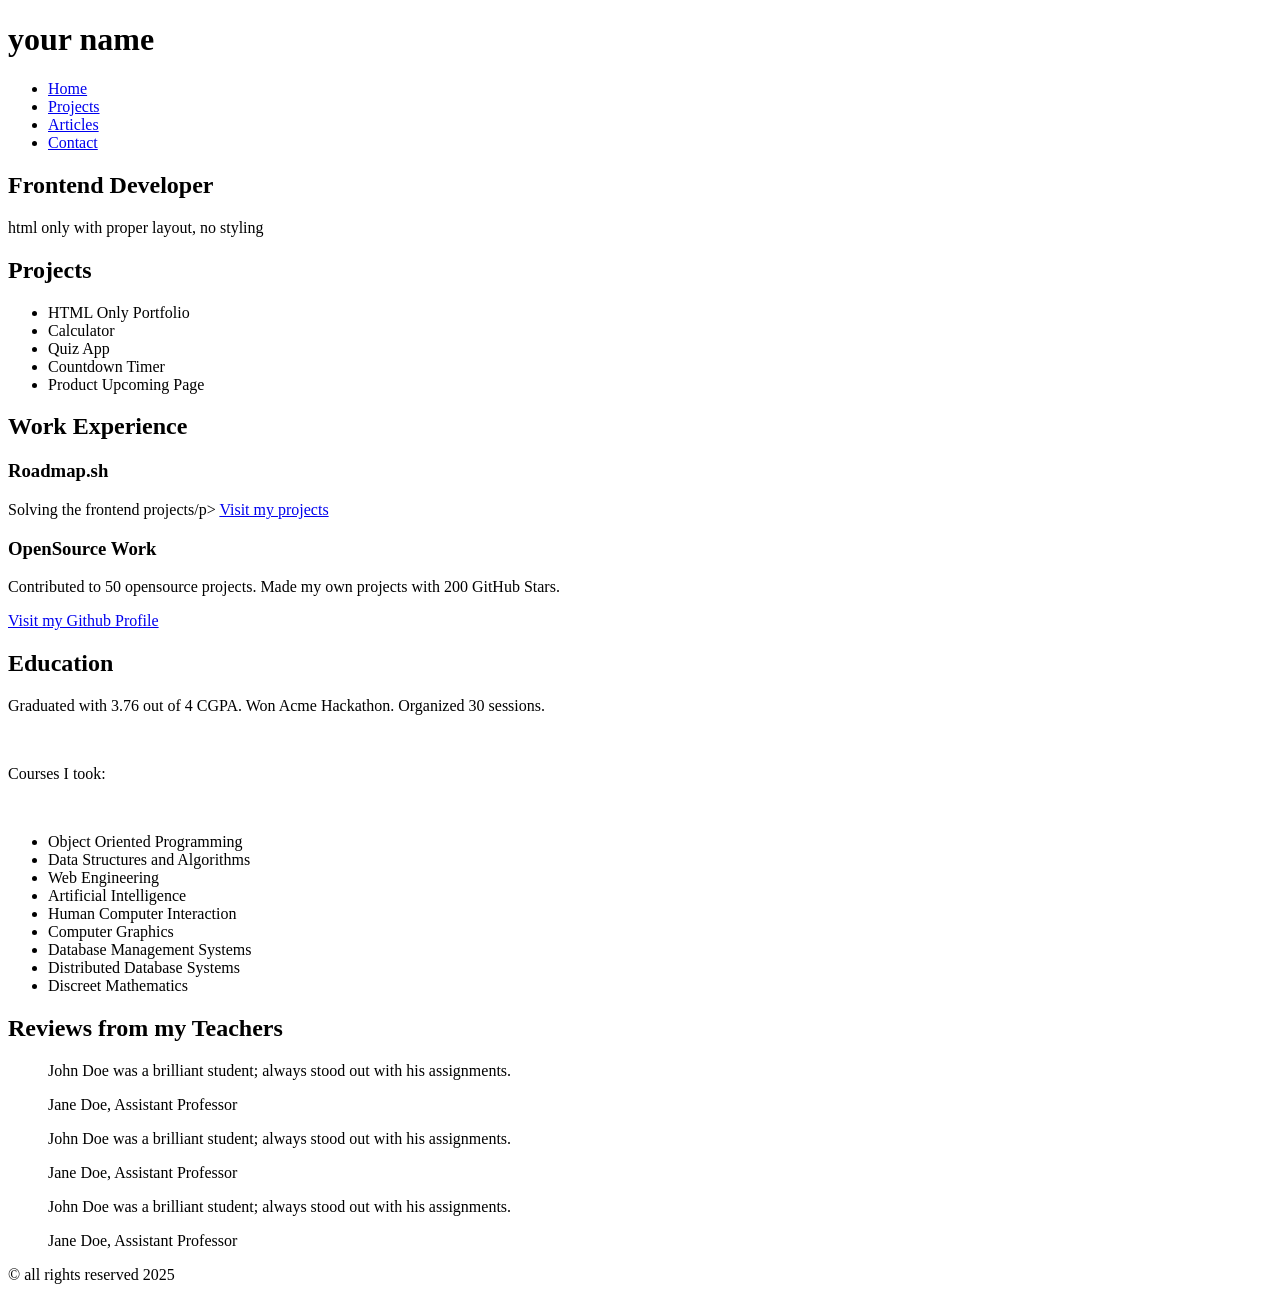
<file: frontend-roadmap/beginner/02-basic-html-website/index.html>
<!doctype html>
<html lang="en">
  <head>
    <meta charset="UTF-8" />
    <meta name="viewport" content="width=device-width, initial-scale=1.0" />
    <title>HomePage | Basic HTML Website</title>
    <meta
      name="description"
      content="homepage basic html website from roadmap.sh frontend projects"
    />
    <meta name="keywords" content="roadmap.sh, homepage, basic html website" />
    <meta name="author" content="Evan Azhar Hartana" />
  </head>
  <body>
    <header>
      <div class="logo">
        <h1>your name</h1>
      </div>

      <nav>
        <ul>
          <li>
            <a href="#">Home</a>
          </li>
          <li>
            <a href="./projects.html">Projects</a>
          </li>
          <li>
            <a href="./articles.html">Articles</a>
          </li>
          <li>
            <a href="./contact.html">Contact</a>
          </li>
        </ul>
      </nav>
    </header>

    <main>
      <section class="Intro">
        <h1>Frontend Developer</h1>
        <p>html only with proper layout, no styling</p>
      </section>

      <section class="projects">
        <h2>Projects</h2>
        <ul>
          <li>HTML Only Portfolio</li>
          <li>Calculator</li>
          <li>Quiz App</li>
          <li>Countdown Timer</li>
          <li>Product Upcoming Page</li>
        </ul>
      </section>

      <section class="work-experience">
        <h2>Work Experience</h2>
        <div>
          <h3>Roadmap.sh</h3>
          <p>
            Solving the frontend projects/p>
            <a href="projects.html">Visit my projects</a>
          </p>
        </div>
        <div>
          <h3>OpenSource Work</h3>
          <p>
            Contributed to 50 opensource projects. Made my own projects with 200
            GitHub Stars.
          </p>
          <a href="projects.html">Visit my Github Profile</a>
        </div>
      </section>
      <section class="education">
        <h2>Education</h2>
        <p>
          Graduated with 3.76 out of 4 CGPA. Won Acme Hackathon. Organized 30
          sessions.
        </p>
        <br />
        <p>Courses I took:</p>
        <br />
        <ul>
          <li>Object Oriented Programming</li>
          <li>Data Structures and Algorithms</li>
          <li>Web Engineering</li>
          <li>Artificial Intelligence</li>
          <li>Human Computer Interaction</li>
          <li>Computer Graphics</li>
          <li>Database Management Systems</li>
          <li>Distributed Database Systems</li>
          <li>Discreet Mathematics</li>
        </ul>
      </section>
      <aside class="reviews">
        <h2>Reviews from my Teachers</h2>
        <blockquote>
          <p>
            John Doe was a brilliant student; always stood out with his
            assignments.
          </p>
          <footer>Jane Doe, Assistant Professor</footer>
        </blockquote>
        <blockquote>
          <p>
            John Doe was a brilliant student; always stood out with his
            assignments.
          </p>
          <footer>Jane Doe, Assistant Professor</footer>
        </blockquote>
        <blockquote>
          <p>
            John Doe was a brilliant student; always stood out with his
            assignments.
          </p>
          <footer>Jane Doe, Assistant Professor</footer>
        </blockquote>
      </aside>
    </main>

    <footer>
      <p>&copy; all rights reserved 2025</p>
    </footer>
  </body>
</html>
</file>
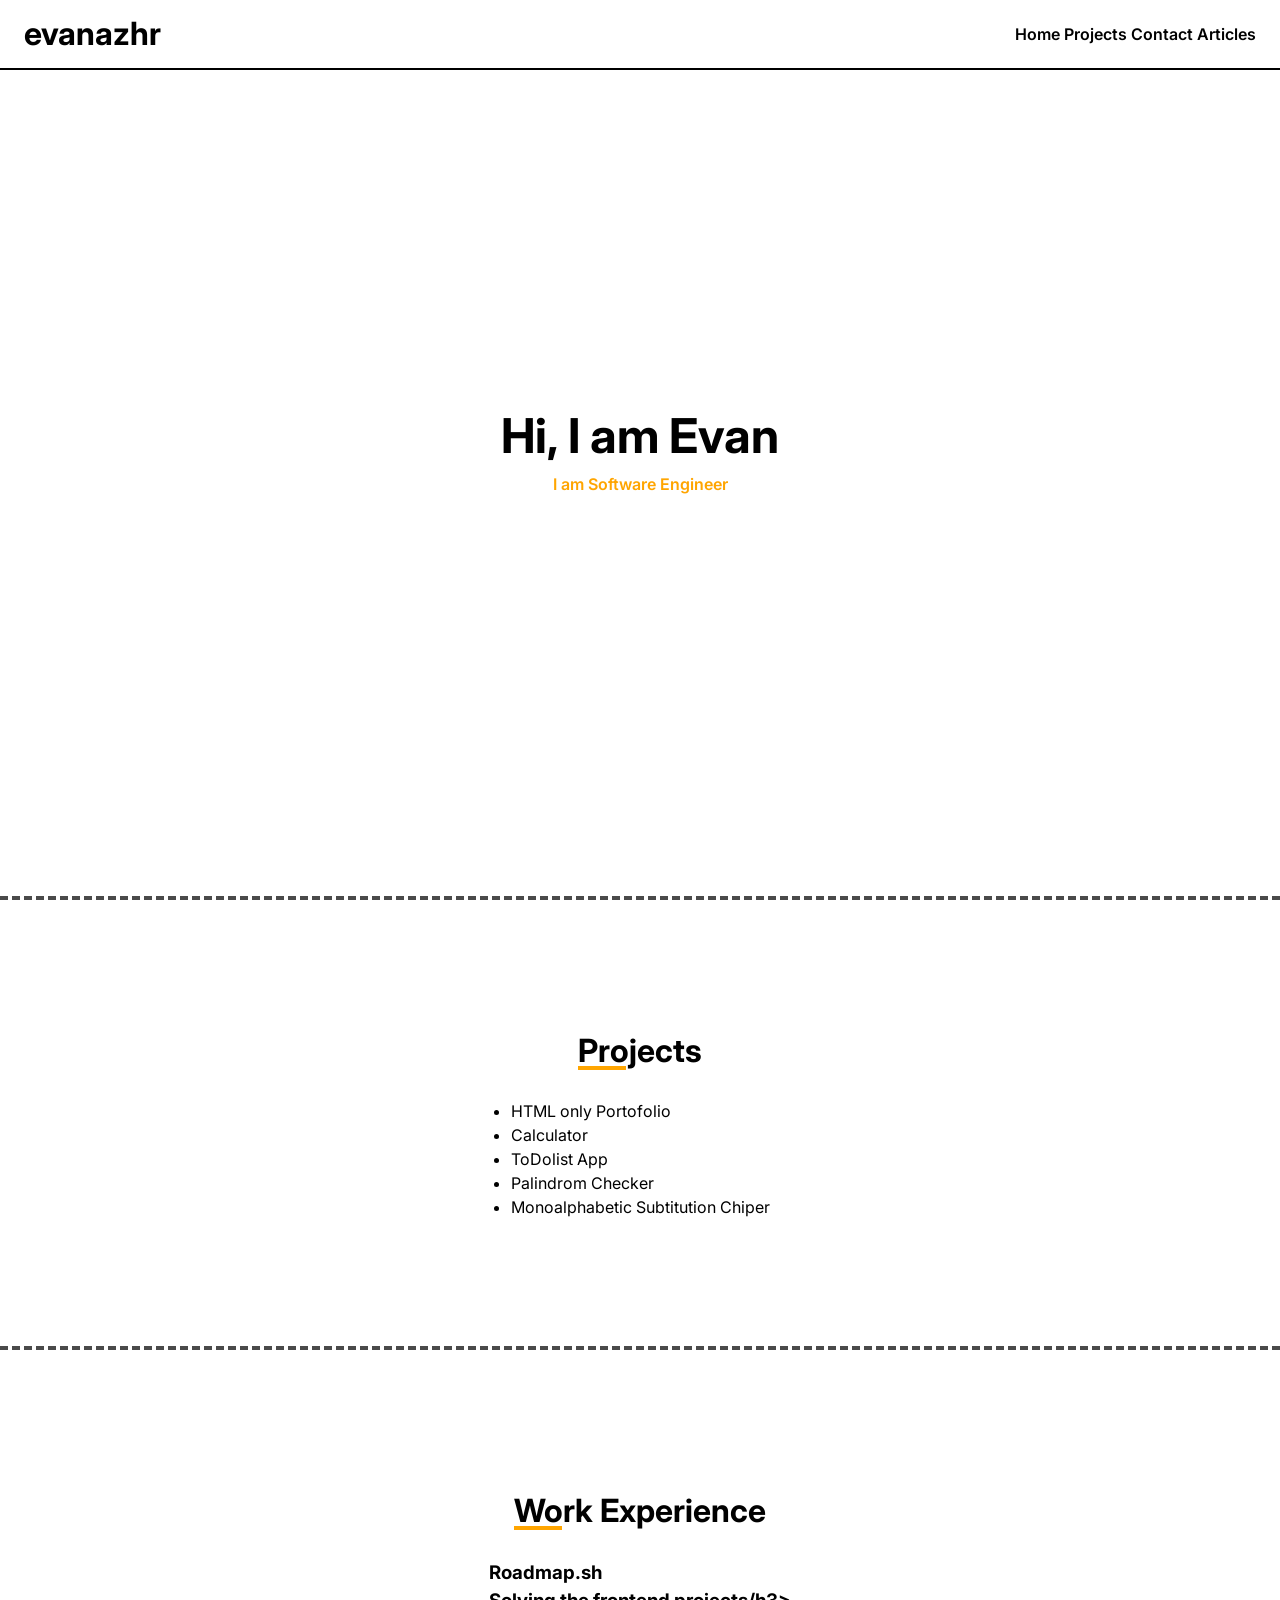
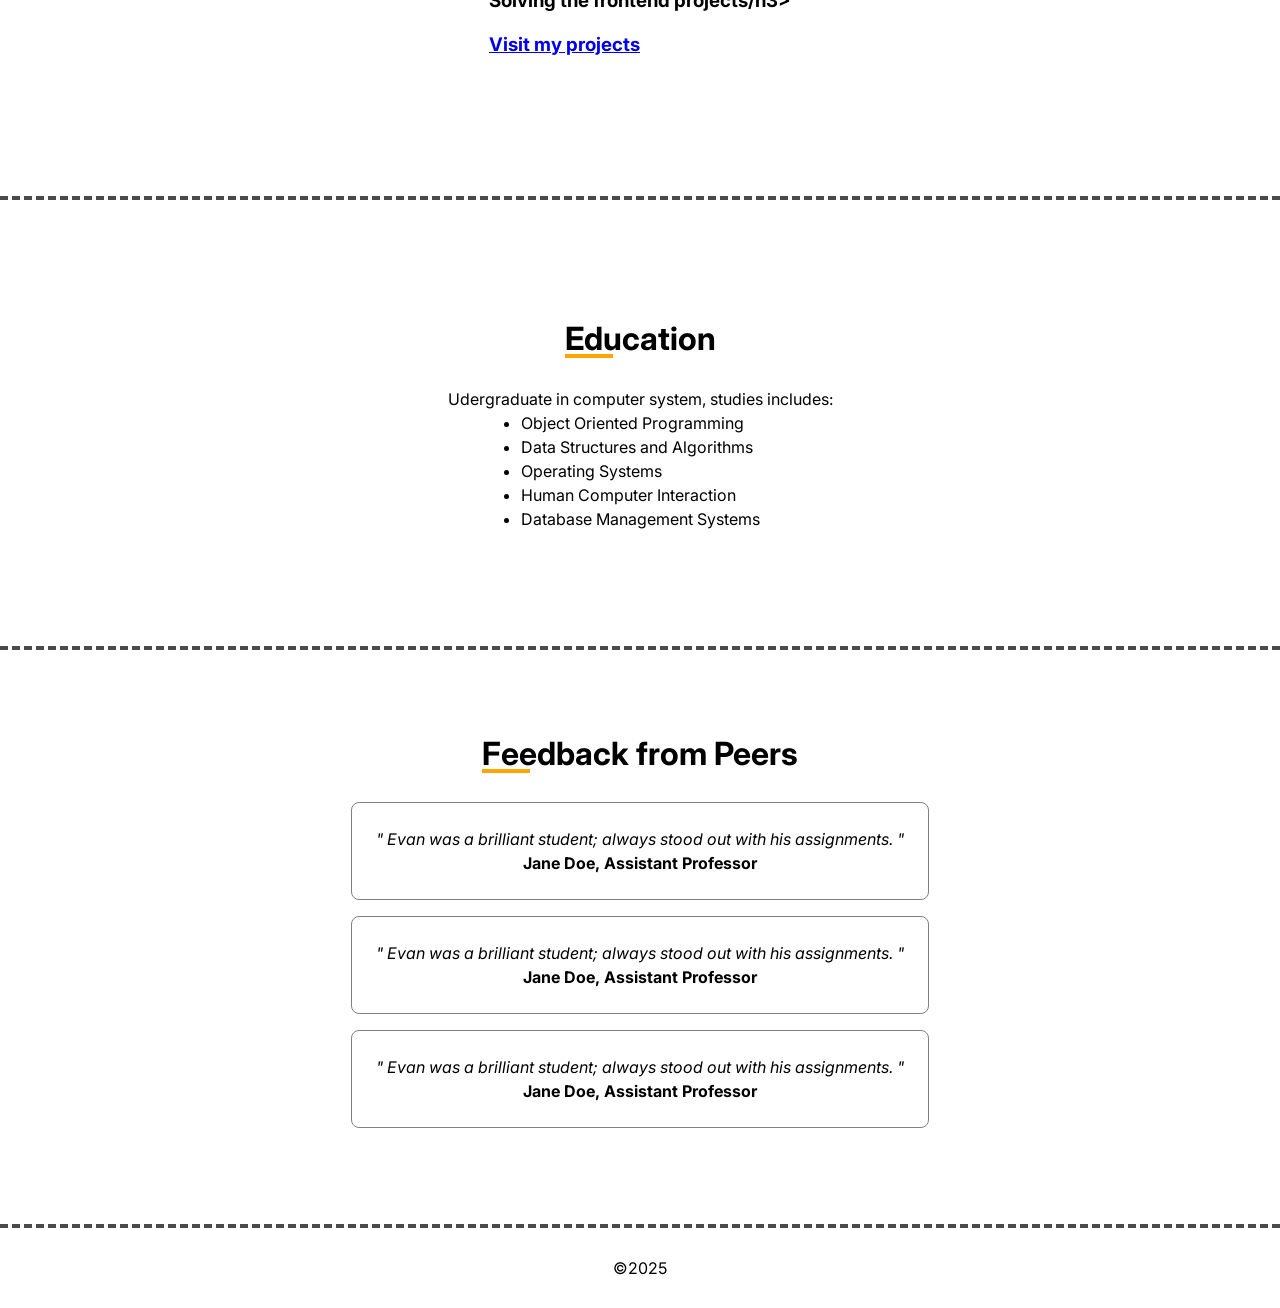
<file: frontend-roadmap/beginner/03-personal-portfolio/index.html>
<!DOCTYPE html>
<html lang="en">
  <head>
    <meta charset="UTF-8" />
    <meta name="viewport" content="width=device-width, initial-scale=1.0" />   
    <title>HomePage</title>
    <meta name="description" content="homepage basic html website from roadmap.sh frontend p">
    <meta name="keywords" content="roadmap.sh, homepage, basic html website">
    <meta name="author" content="Evan Azhar Hartana">
    <link rel="stylesheet" href="style.css">
  </head>
  <body>
    <header>
      <div class="logo">
        <h1>evanazhr</h1>
      </div>

      <nav>
        <ul>
          <li>
            <a href="#">Home</a>
            <a href="./projects.html">Projects</a>
            <a href="./contact.html">Contact</a>
            <a href="./articles.html">Articles</a>
          </li>
        </ul>
      </nav>
    </header>

    <main>
      <section class="intro">
        <h1>Hi, I am Evan</h1>
        <p>I am Software Engineer</p>
      </section>

      <section class="projects">
        <h2>Projects</h2>
        <ul>
          <li>HTML only Portofolio</li>
            <li>Calculator</li>
            <li>ToDolist App</li>
            <li>Palindrom Checker</li>
            <li>Monoalphabetic Subtitution Chiper</li>
        </ul>
      </section>

      <section class="work-experience">
        <h2>Work Experience</h2>
        <article>
            <h3>Roadmap.sh</h3>
            <h3>Solving the frontend projects/h3>
                <a href="projects.html">Visit my projects</a>
        </article>
  
      </section>
      <section class="education">
        <h2>Education</h2>
        <p>Udergraduate in computer system, studies includes: </p>
        <ul>
            <li>Object Oriented Programming</li>
            <li>Data Structures and Algorithms</li>
            <li>Operating Systems</li>
            <li>Human Computer Interaction</li>
            <li>Database Management Systems</li>
        </ul>
      </section>
      <section class="reviews">
        <h2>Feedback from Peers</h2>
        <blockquote>
          <p>
            Evan was a brilliant student; always stood out with his
            assignments.
          </p>
          <footer>Jane Doe, Assistant Professor</footer>
        </blockquote>
        <blockquote>
          <p>
            Evan was a brilliant student; always stood out with his
            assignments.
          </p>
          <footer>Jane Doe, Assistant Professor</footer>
        </blockquote>
        <blockquote>
          <p>
            Evan was a brilliant student; always stood out with his
            assignments.
          </p>
          <footer>Jane Doe, Assistant Professor</footer>
        </blockquote>
      </section>
    </main>

    <footer>
      <p>&copy;2025</p>
    </footer>
  </body>
</html>
</file>
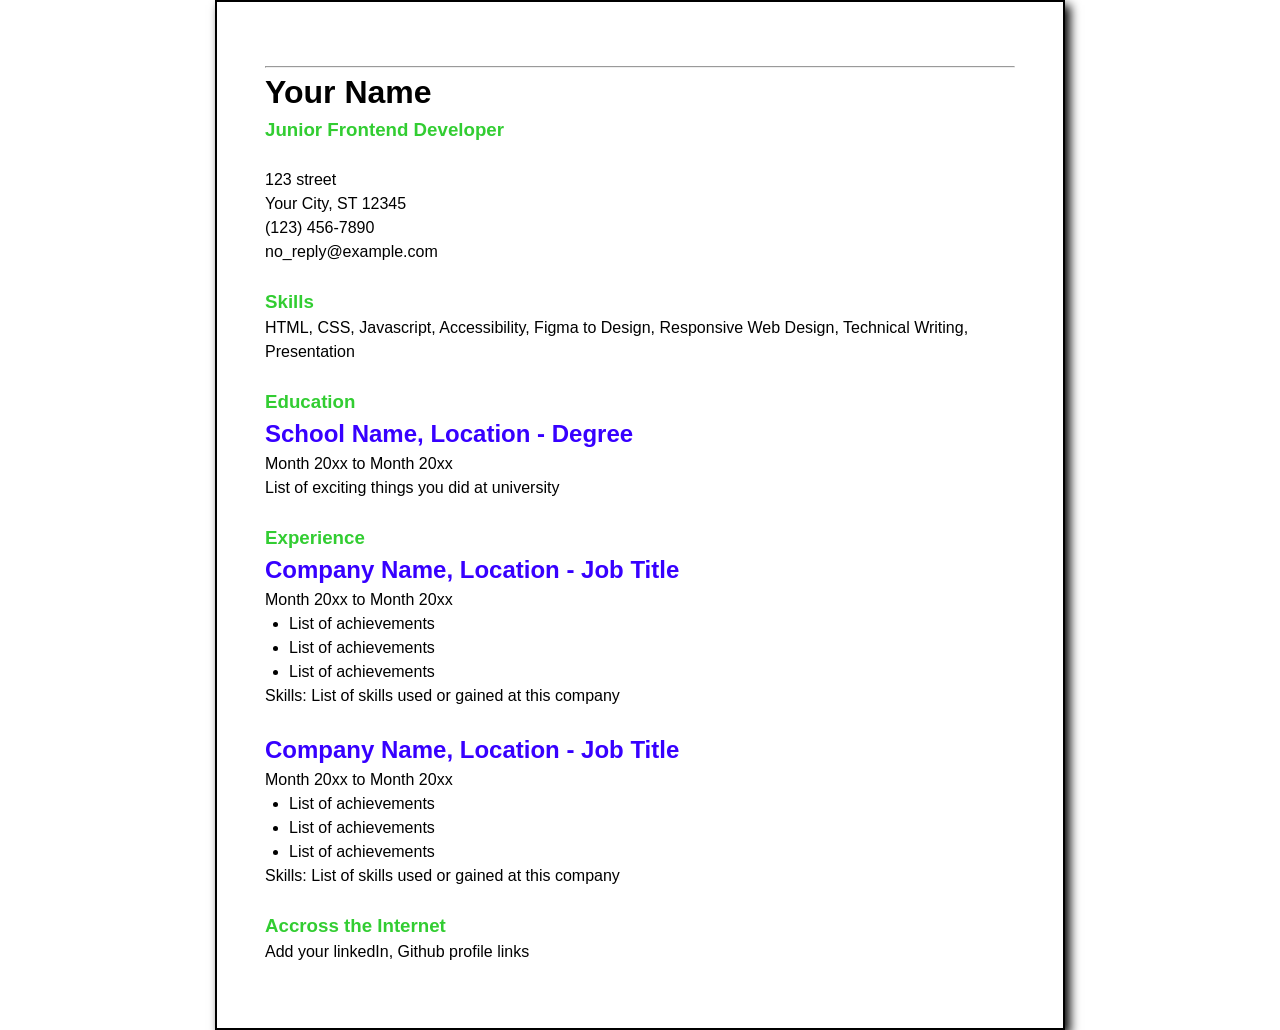
<file: frontend-roadmap/beginner/01-single-page-cv/single-page-cv.html>
<!doctype html>
<html lang="en">
  <head>
    <meta charset="UTF-8" />
    <meta name="viewport" content="width=device-width, initial-scale=1.0" />
    <meta name="description" content="Curiculum Vitae Evan Azhar Hartana" />
    <meta content="" property="og:title" />
    <title>Single Page CV</title>
    <link rel="shortcut icon" href="favicon.png" type="image/x-icon" />
  </head>
  <style>
    * {
      font-family: Calibri, sans-serif;
      padding: 0;
      margin: 0;
    }

    .container {
      max-width: 750px;
      margin: 0 auto;
      padding: 64px 48px;
      border: 2px solid black;
      box-shadow: 5px 5px 10px black;
      line-height: 1.5;
    }
    h3 {
      color: limegreen;
    }

    h2 {
      color: rgb(55, 0, 255);
    }

    ul {
      margin-left: 24px;
    }
  </style>
  <body>
    <div class="container">
      <hr />
      <h1>Your Name</h1>
      <h3>Junior Frontend Developer</h3>
      <br />
      <p>123 street</p>
      <p>Your City, ST 12345</p>
      <p>(123) 456-7890</p>
      <p>no_reply@example.com</p>
      <br />
      <h3>Skills</h3>
      <p>
        HTML, CSS, Javascript, Accessibility, Figma to Design, Responsive Web
        Design, Technical Writing, Presentation
      </p>
      <br />
      <h3>Education</h3>
      <h2>School Name, Location - Degree</h2>
      <p>Month 20xx to Month 20xx</p>
      <p>List of exciting things you did at university</p>
      <br />
      <h3>Experience</h3>
      <h2>Company Name, Location - Job Title</h2>
      <p>Month 20xx to Month 20xx</p>
      <ul>
        <li>List of achievements</li>
        <li>List of achievements</li>
        <li>List of achievements</li>
      </ul>
      <p>Skills: List of skills used or gained at this company</p>
      <br />
      <h2>Company Name, Location - Job Title</h2>
      <p>Month 20xx to Month 20xx</p>
      <ul>
        <li>List of achievements</li>
        <li>List of achievements</li>
        <li>List of achievements</li>
      </ul>
      <p>Skills: List of skills used or gained at this company</p>
      <br />
      <h3>Accross the Internet</h3>
      <p>Add your linkedIn, Github profile links</p>
    </div>
  </body>
</html>
</file>
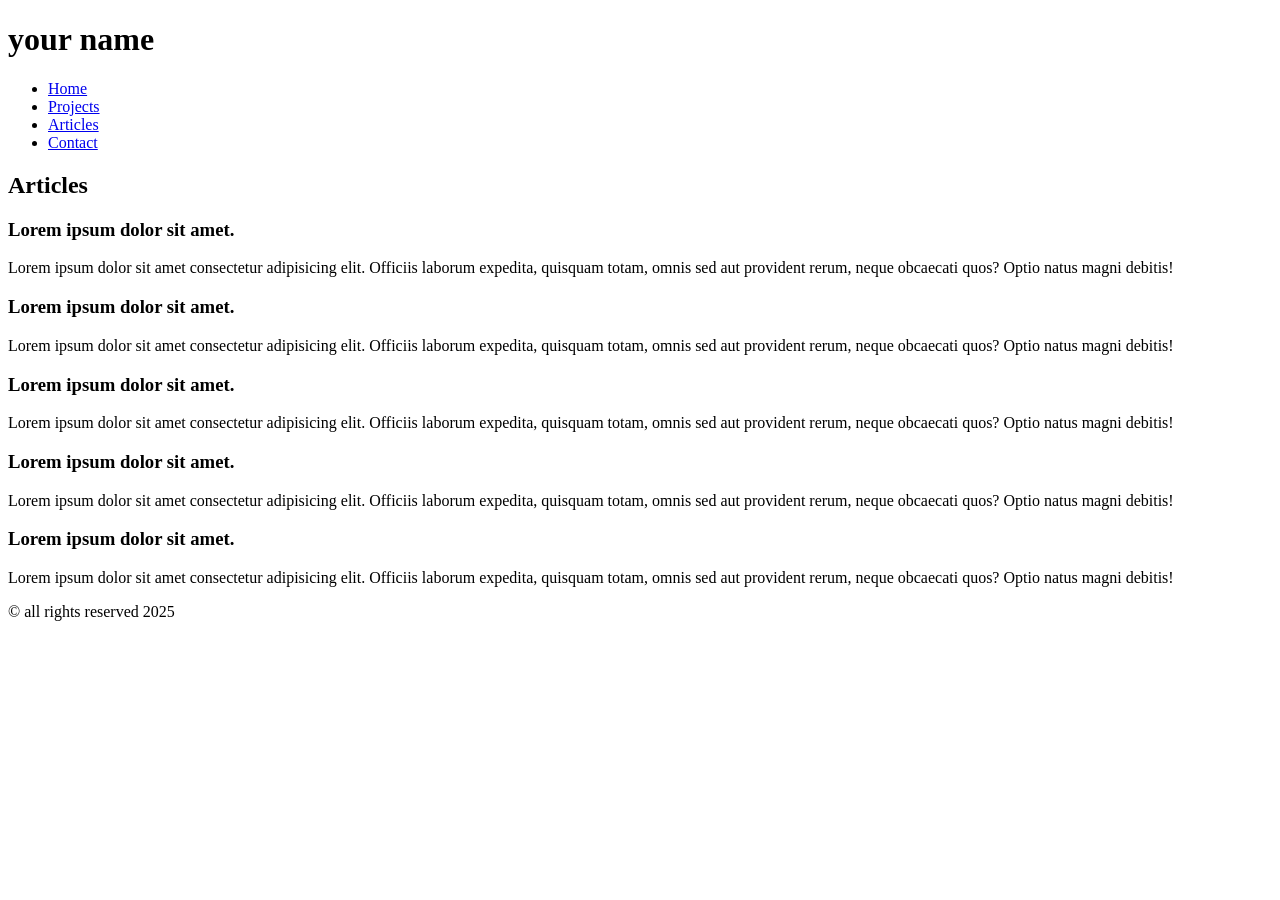
<file: frontend-roadmap/beginner/02-basic-html-website/articles.html>
<!doctype html>
<html lang="en">
  <head>
    <meta charset="UTF-8" />
    <meta name="viewport" content="width=device-width, initial-scale=1.0" />
    <title>Articles | Basic HTML Website</title>
    <meta
      name="description"
      content="Articles pages roadmap.sh frontend projects"
    />
    <meta name="keyword" content="articles, roadmap.sh" />
    <meta name="author" content="Evan Azhar Hartana" />
  </head>
  <body>
    <header>
      <div class="logo">
        <h1>your name</h1>
      </div>

      <nav>
        <ul>
          <li>
            <a href="#">Home</a>
          </li>
          <li>
            <a href="./projects.html">Projects</a>
          </li>
          <li>
            <a href="./articles.html">Articles</a>
          </li>
          <li>
            <a href="./contact.html">Contact</a>
          </li>
        </ul>
      </nav>
    </header>
    <main>
      <section class="articles">
        <h2>Articles</h2>
        <article>
          <h3>Lorem ipsum dolor sit amet.</h3>
          <p>
            Lorem ipsum dolor sit amet consectetur adipisicing elit. Officiis
            laborum expedita, quisquam totam, omnis sed aut provident rerum,
            neque obcaecati quos? Optio natus magni debitis!
          </p>
        </article>
        <article>
          <h3>Lorem ipsum dolor sit amet.</h3>
          <p>
            Lorem ipsum dolor sit amet consectetur adipisicing elit. Officiis
            laborum expedita, quisquam totam, omnis sed aut provident rerum,
            neque obcaecati quos? Optio natus magni debitis!
          </p>
        </article>
        <article>
          <h3>Lorem ipsum dolor sit amet.</h3>
          <p>
            Lorem ipsum dolor sit amet consectetur adipisicing elit. Officiis
            laborum expedita, quisquam totam, omnis sed aut provident rerum,
            neque obcaecati quos? Optio natus magni debitis!
          </p>
        </article>
        <article>
          <h3>Lorem ipsum dolor sit amet.</h3>
          <p>
            Lorem ipsum dolor sit amet consectetur adipisicing elit. Officiis
            laborum expedita, quisquam totam, omnis sed aut provident rerum,
            neque obcaecati quos? Optio natus magni debitis!
          </p>
        </article>
        <article>
          <h3>Lorem ipsum dolor sit amet.</h3>
          <p>
            Lorem ipsum dolor sit amet consectetur adipisicing elit. Officiis
            laborum expedita, quisquam totam, omnis sed aut provident rerum,
            neque obcaecati quos? Optio natus magni debitis!
          </p>
        </article>
      </section>
    </main>

    <footer>
      <p>&copy; all rights reserved 2025</p>
    </footer>
  </body>
</html>
</file>
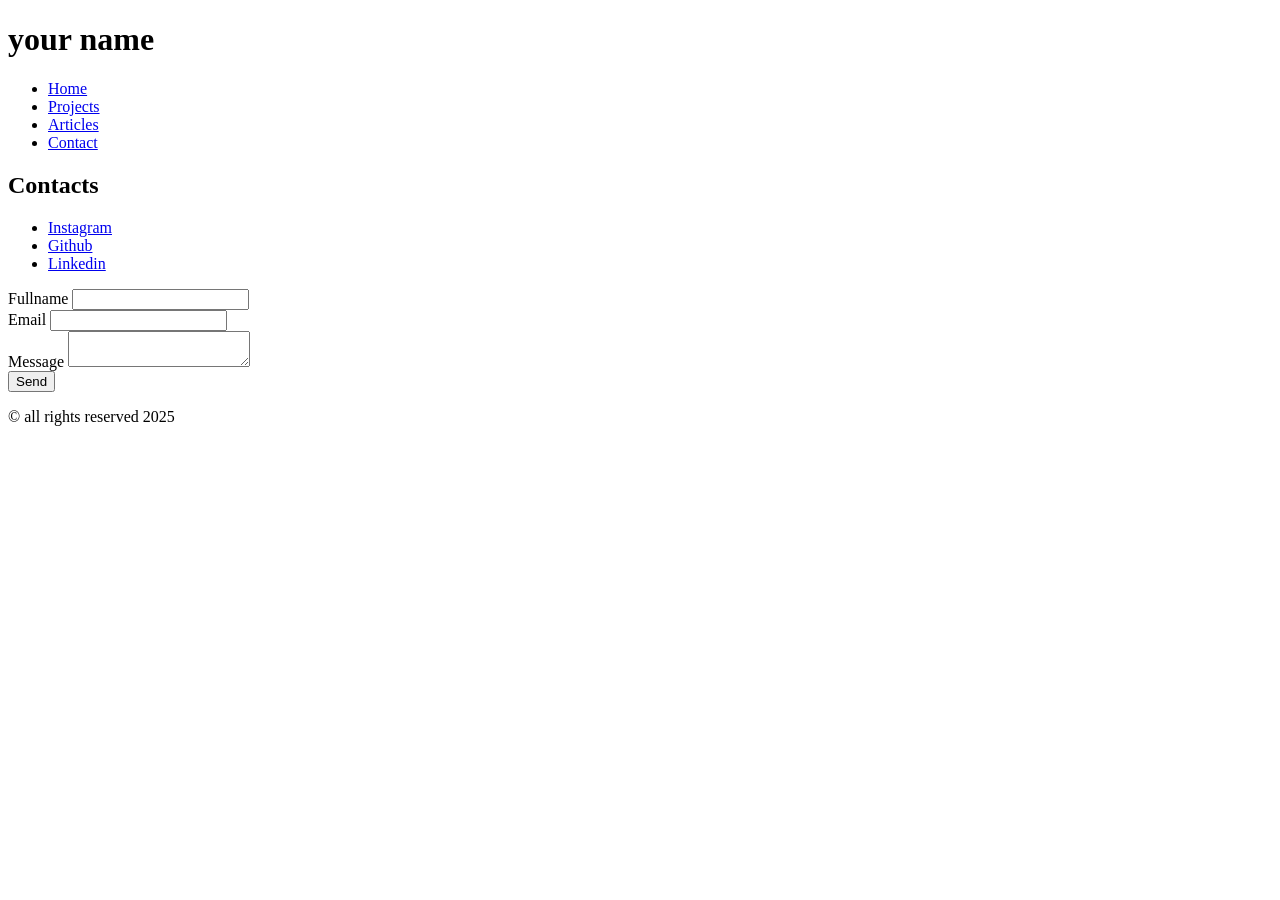
<file: frontend-roadmap/beginner/02-basic-html-website/contact.html>
<!doctype html>
<html lang="en">
  <head>
    <meta charset="UTF-8" />
    <meta name="viewport" content="width=device-width, initial-scale=1.0" />
    <meta name="description" content="Contact Page of basic html website" />
    <meta name="keywords" content="contact, html, Evan" />
    <meta name="author" content="Evan Azhar Hartana" />
    <title>Contact | Basic Html Website</title>
  </head>
  <body>
    <header>
      <div class="logo">
        <h1>your name</h1>
      </div>

      <nav>
        <ul>
          <li>
            <a href="#">Home</a>
          </li>
          <li>
            <a href="./projects.html">Projects</a>
          </li>
          <li>
            <a href="./articles.html">Articles</a>
          </li>
          <li>
            <a href="./contact.html">Contact</a>
          </li>
        </ul>
      </nav>
    </header>
    <main>
      <section class="contacts">
        <h2>Contacts</h2>
        <ul>
          <li>
            <a href="#">Instagram</a>
          </li>
          <li>
            <a href="#">Github</a>
          </li>
          <li>
            <a href="#">Linkedin</a>
          </li>
        </ul>
        <form action="/" class="contact-form">
          <div>
            <label for="name">Fullname</label>
            <input type="text" class="name" id="name" name="name" />
          </div>
          <div>
            <label for="email">Email</label>
            <input type="email" class="email" id="email" name="email" />
          </div>
          <div>
            <label for="message">Message</label>
            <textarea
              name=""
              id="message"
              class="message"
              name="message"
            ></textarea>
          </div>
          <button type="submit">Send</button>
        </form>
      </section>
    </main>
    <footer>
      <p>&copy; all rights reserved 2025</p>
    </footer>
  </body>
</html>
</file>
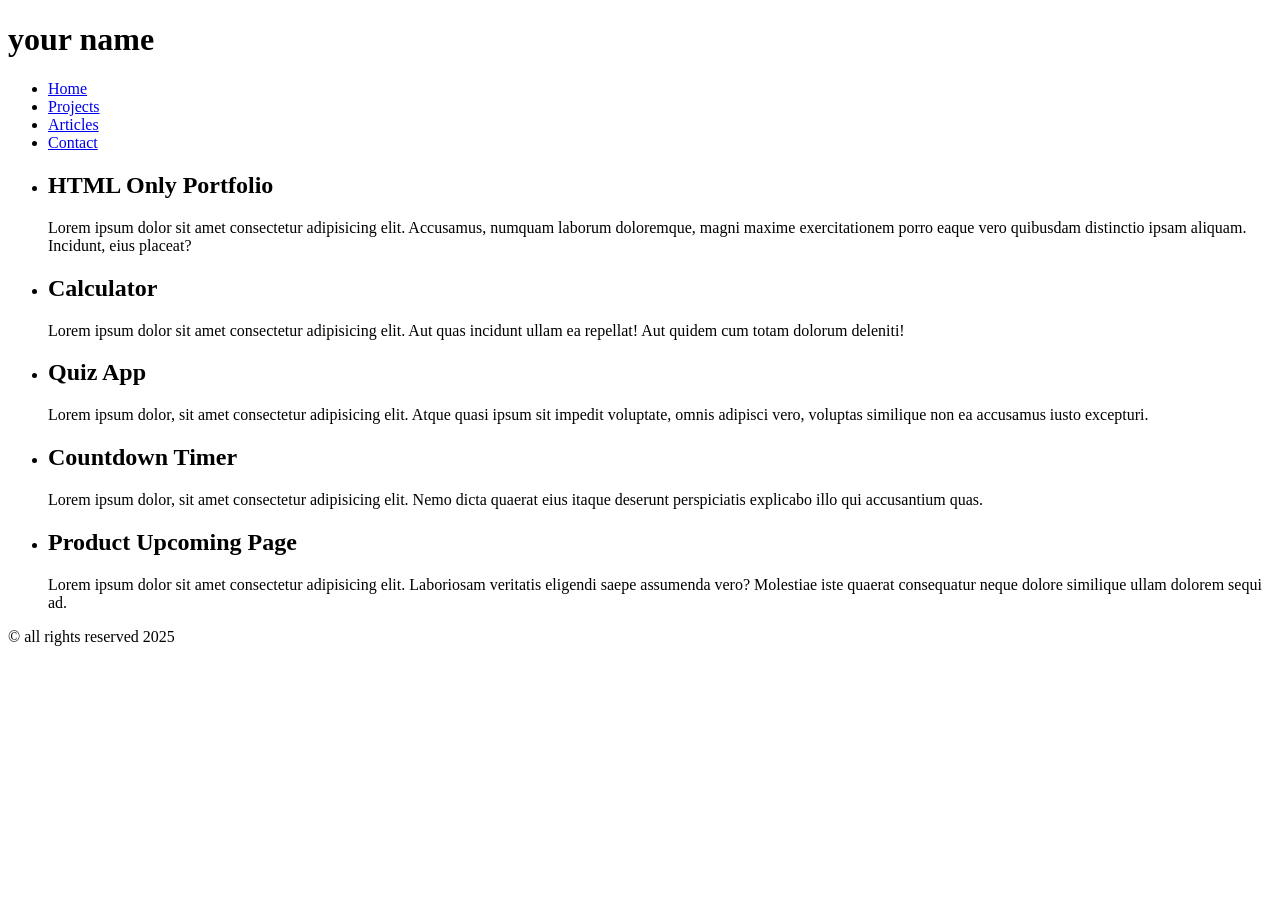
<file: frontend-roadmap/beginner/02-basic-html-website/projects.html>
<!doctype html>
<html lang="en">
  <head>
    <meta charset="UTF-8" />
    <meta name="viewport" content="width=device-width, initial-scale=1.0" />
    <title>Projects | Basic HTML Website</title>
    <meta
      name="description"
      content="Projects page of roadmap.sh basic html website frontend projects"
    />
    <meta name="keyword" content="projects, roadmap.sh" />
    <meta name="author" content="Evan Azhar Hartana" />
  </head>
  <body>
    <header>
      <div class="logo">
        <h1>your name</h1>
      </div>

      <nav>
        <ul>
          <li>
            <a href="#">Home</a>
          </li>
          <li>
            <a href="./projects.html">Projects</a>
          </li>
          <li>
            <a href="./articles.html">Articles</a>
          </li>
          <li>
            <a href="./contact.html">Contact</a>
          </li>
        </ul>
      </nav>
    </header>

    <main>
      <section class="projects">
        <ul>
          <li>
            <h2>HTML Only Portfolio</h2>
            <p>
              Lorem ipsum dolor sit amet consectetur adipisicing elit.
              Accusamus, numquam laborum doloremque, magni maxime exercitationem
              porro eaque vero quibusdam distinctio ipsam aliquam. Incidunt,
              eius placeat?
            </p>
          </li>
          <li>
            <h2>Calculator</h2>
            <p>
              Lorem ipsum dolor sit amet consectetur adipisicing elit. Aut quas
              incidunt ullam ea repellat! Aut quidem cum totam dolorum deleniti!
            </p>
          </li>
          <li>
            <h2>Quiz App</h2>
            <p>
              Lorem ipsum dolor, sit amet consectetur adipisicing elit. Atque
              quasi ipsum sit impedit voluptate, omnis adipisci vero, voluptas
              similique non ea accusamus iusto excepturi.
            </p>
          </li>
          <li>
            <h2>Countdown Timer</h2>
            <p>
              Lorem ipsum dolor, sit amet consectetur adipisicing elit. Nemo
              dicta quaerat eius itaque deserunt perspiciatis explicabo illo qui
              accusantium quas.
            </p>
          </li>
          <li>
            <h2>Product Upcoming Page</h2>
            <p>
              Lorem ipsum dolor sit amet consectetur adipisicing elit.
              Laboriosam veritatis eligendi saepe assumenda vero? Molestiae iste
              quaerat consequatur neque dolore similique ullam dolorem sequi ad.
            </p>
          </li>
        </ul>
      </section>
    </main>
    <footer>
      <p>&copy; all rights reserved 2025</p>
    </footer>
  </body>
</html>
</file>
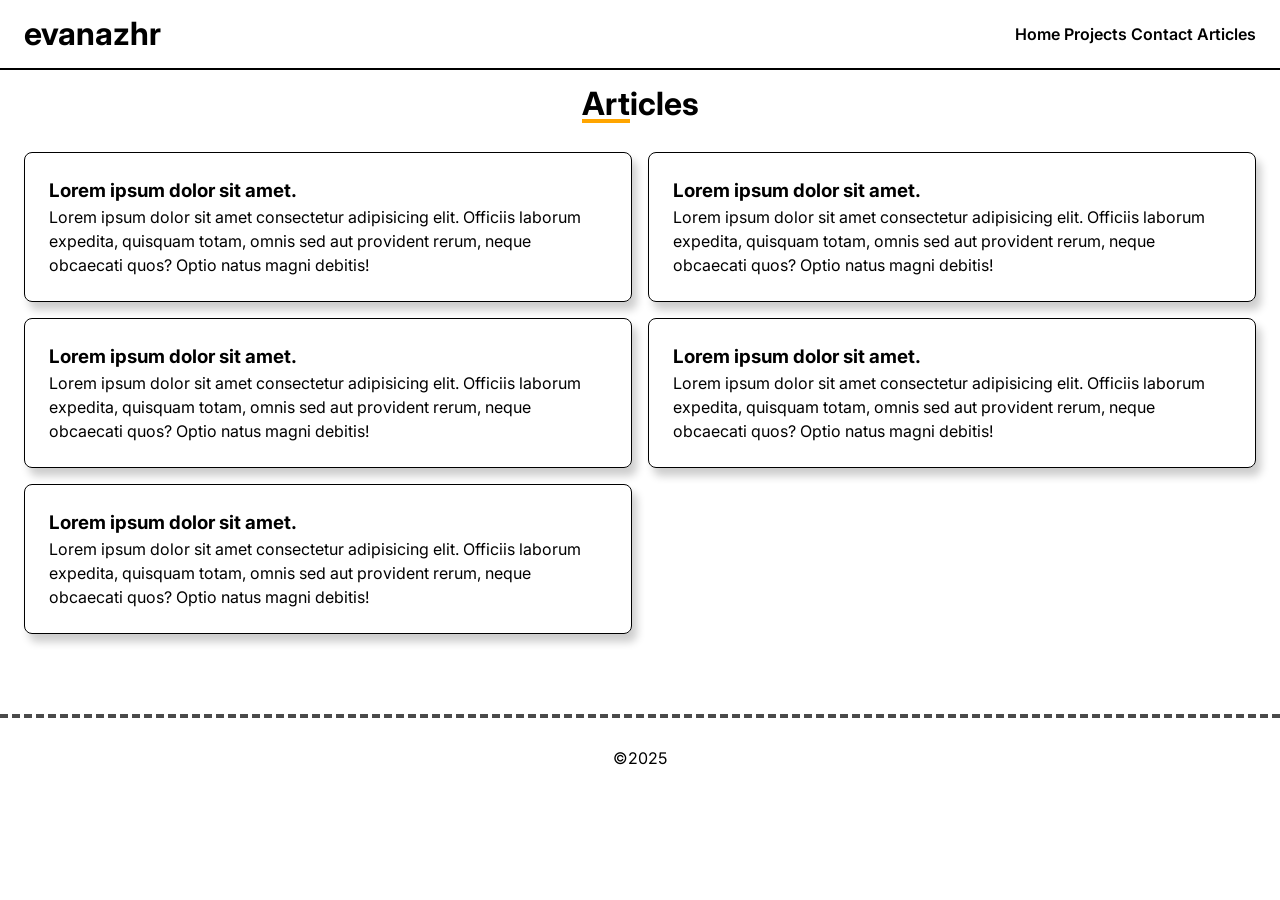
<file: frontend-roadmap/beginner/03-personal-portfolio/articles.html>
<!DOCTYPE html>
<html lang="en">
  <head>
    <meta charset="UTF-8" />
    <meta name="viewport" content="width=device-width, initial-scale=1.0" />
    <title>Articles | Basic HTML Website</title>
    <meta name="description" content="Articles pages roadmap.sh frontend projects">
    <meta name="keyword" content="articles, roadmap.sh">
    <meta name="author" content="Evan Azhar Hartana">
    <link rel="stylesheet" href="style.css">
  </head>
  <body>
    <header>
      <div class="logo">
        <h1>evanazhr</h1>
      </div>

      <nav>
        <ul>
          <li>
            <a href="./index.html">Home</a>
            <a href="./projects.html">Projects</a>
            <a href="./contact.html">Contact</a>
            <a href="#">Articles</a>
          </li>
        </ul>
      </nav>
    </header>
    <main>
      <section class="articles">
        <h2>Articles</h2>
        <div class="article-list">

          <article>
            <h3>Lorem ipsum dolor sit amet.</h3>
            <p>
              Lorem ipsum dolor sit amet consectetur adipisicing elit. Officiis
              laborum expedita, quisquam totam, omnis sed aut provident rerum,
              neque obcaecati quos? Optio natus magni debitis!
            </p>
          </article>
          <article>
            <h3>Lorem ipsum dolor sit amet.</h3>
            <p>
              Lorem ipsum dolor sit amet consectetur adipisicing elit. Officiis
              laborum expedita, quisquam totam, omnis sed aut provident rerum,
              neque obcaecati quos? Optio natus magni debitis!
            </p>
          </article>
          <article>
            <h3>Lorem ipsum dolor sit amet.</h3>
            <p>
              Lorem ipsum dolor sit amet consectetur adipisicing elit. Officiis
              laborum expedita, quisquam totam, omnis sed aut provident rerum,
              neque obcaecati quos? Optio natus magni debitis!
            </p>
          </article>
          <article>
            <h3>Lorem ipsum dolor sit amet.</h3>
            <p>
              Lorem ipsum dolor sit amet consectetur adipisicing elit. Officiis
              laborum expedita, quisquam totam, omnis sed aut provident rerum,
              neque obcaecati quos? Optio natus magni debitis!
            </p>
          </article>
          <article>
            <h3>Lorem ipsum dolor sit amet.</h3>
            <p>
              Lorem ipsum dolor sit amet consectetur adipisicing elit. Officiis
              laborum expedita, quisquam totam, omnis sed aut provident rerum,
              neque obcaecati quos? Optio natus magni debitis!
            </p>
          </article>
        </div>
      </section>
    </main>

    <footer>
      <p>&copy;2025</p>
    </footer>
  </body>
</html>
</file>
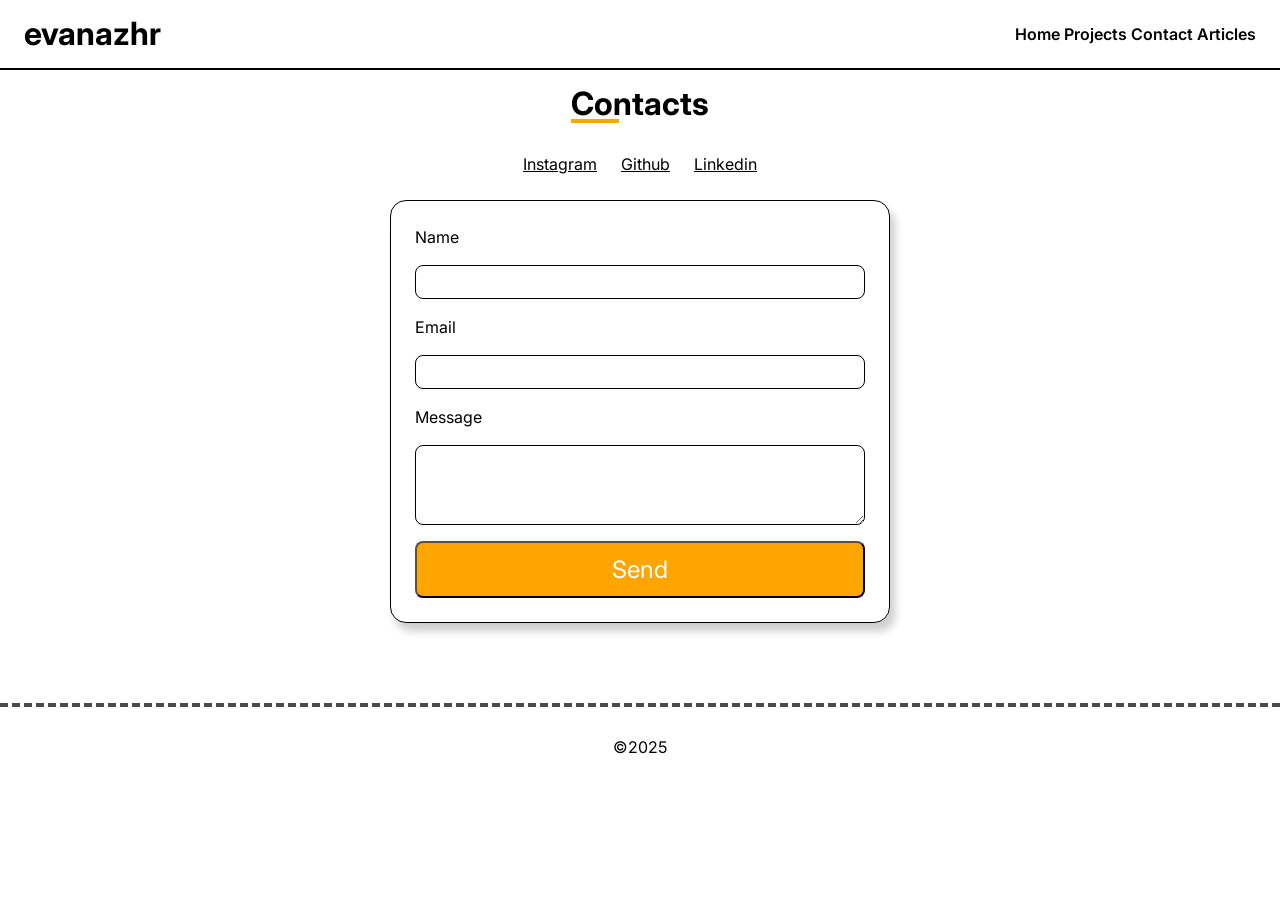
<file: frontend-roadmap/beginner/03-personal-portfolio/contact.html>
<!DOCTYPE html>
<html lang="en">
  <head>
    <meta charset="UTF-8" />
    <meta name="viewport" content="width=device-width, initial-scale=1.0" />
    <meta name="description" content="Contact Page of basic html website">
   <meta name="keywords" content="contact, html, Evan" >
    <meta name="author" content="Evan Azhar Hartana">
    <title>Contact | Basic Html Website</title>
    <link rel="stylesheet" href="style.css">
  </head>
  <body>
    <header>
      <div class="logo"><h1>evanazhr</h1></div>

      <nav>
        <ul>
          <li>
            <a href="./index.html">Home</a>
            <a href="./projects.html">Projects</a>
            <a href="#">Contact</a>
            <a href="./articles.html">Articles</a>
          </li>
        </ul>
      </nav>
    </header>
    <main>
        <section class="contacts">
            <h2>Contacts</h2>
            <ul>
                <li>
                    <a href="#">Instagram</a>
                </li>
                <li>
                    <a href="#">Github</a>
                </li>
                <li>
                    <a href="#">Linkedin</a>
                </li>
            </ul>
            <form action="/" class="contact-form">
              <label for="name">Name</label>
              <input type="text" class="name" id="name" name="name">
              <label for="email">Email</label>
              <input type="email" class="email" id="email" name="email">
              <label for="message">Message</label>
                <textarea name="" id="message" class="message" name="message"></textarea>
                <button type="submit">Send</button>
            </form>
        </section>
        
    </main>
    <footer>
      <p>&copy;2025</p>
    </footer>
  </body>
</html>
</file>
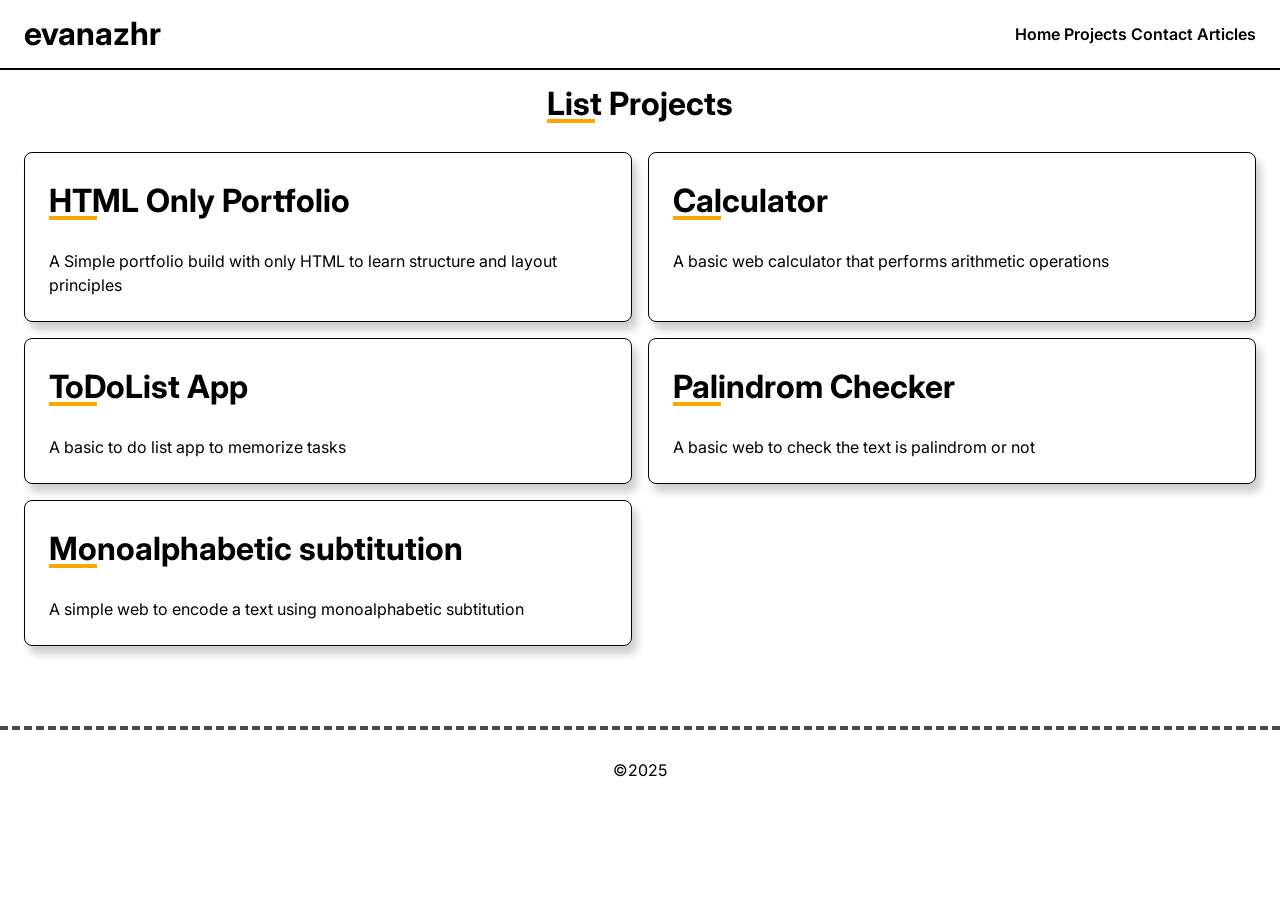
<file: frontend-roadmap/beginner/03-personal-portfolio/projects.html>
<!DOCTYPE html>
<html lang="en">
  <head>
    <meta charset="UTF-8" />
    <meta name="viewport" content="width=device-width, initial-scale=1.0" />
    <title>Projects | Basic HTML Website</title>
    <meta
      name="description"
      content="Projects page of roadmap.sh basic html website frontend projects"
    />
    <meta name="keyword" content="projects, roadmap.sh" />
    <meta name="author" content="Evan Azhar Hartana" />
    <link rel="stylesheet" href="style.css" />
  </head>
  <body>
    <header>
      <div class="logo">
        <h1>evanazhr</h1>
      </div>

      <nav>
        <ul>
          <li>
            <a href="./index.html">Home</a>
            <a href="#">Projects</a>
            <a href="./contact.html">Contact</a>
            <a href="./articles.html">Articles</a>
          </li>
        </ul>
      </nav>
    </header>

    <main>
      <section class="projects">
        <h2>List Projects</h2>
        <ul class="project-list">
          <li class="project-card">
            <h2>HTML Only Portfolio</h2>
            <p>
              A Simple portfolio build with only HTML to learn structure and
              layout principles
            </p>
          </li>
          <li class="project-card">
            <h2>Calculator</h2>
            <p>A basic web calculator that performs arithmetic operations</p>
          </li>
          <li class="project-card">
            <h2>ToDoList App</h2>
            <p>A basic to do list app to memorize tasks</p>
          </li>
          <li class="project-card">
            <h2>Palindrom Checker</h2>
            <p>A basic web to check the text is palindrom or not</p>
          </li>
          <li class="project-card">
            <h2>Monoalphabetic subtitution</h2>
            <p>
              A simple web to encode a text using monoalphabetic subtitution
            </p>
          </li>
        </ul>
      </section>
    </main>

    <footer>
      <p>&copy;2025</p>
    </footer>
  </body>
</html>
</file>
<file: frontend-roadmap/beginner/03-personal-portfolio/style.css>
@import url('https://fonts.googleapis.com/css2?family=Inter:ital,opsz,wght@0,14..32,100..900;1,14..32,100..900&family=Open+Sans:ital,wght@0,300..800;1,300..800&family=Orbitron:wght@400..900&family=Silkscreen:wght@400;700&display=swap');

*{
    padding: 0;
    margin: 0;
    box-sizing: border-box;
    font-family: 'Inter', sans-serif;
    --shadow-card: 5px 8px 8px rgba(0,0,0,0.2)
}

body{
    line-height: 1.5;
    letter-spacing: normal;
}

header{
    display: flex;
    flex-direction: row;
    justify-content: space-between;
    padding: 24px;
    height: 70px;
    align-items: center;
    border-bottom: 2px solid black;
    position: fixed;
    top: 0;
    left: 50%;
    width: 100%;
    transform: translateX(-50%);
    background-color: rgba(255, 255, 255, 0.256);
    backdrop-filter: blur(8px);
    z-index: 999;
}

.logo{
    font-weight: bolder;
    letter-spacing: 10%;
}

nav ul {
    list-style: none;    
    display: flex;
    flex-direction: row;
    gap: 24px;
}
nav a{
    text-decoration: none;
    color: black;
    font-weight: 600;
}

nav a:hover{
    color: orange;
    transition: 0.2s;
}

section, footer,header{
    max-width: 1280px;
    margin: 0 auto;
    padding: 0 24px;
}


h2{
    position: relative;
    font-size: 32px;
    margin-bottom: 24px;
}
section h2::before{
    content: "";
    position: absolute;
    width: 48px ;
    height: 4px;
    background-color: orange;
    z-index: -1;
    bottom: 10%;

}

section{
    padding: 80px 24px;
    border-bottom: dashed 4px rgb(74, 74, 74);
    min-height: 100vh;
    display: flex;
    flex-direction: column;
    justify-content: center;
    align-items: center;
}

.intro{
    min-height: 100vh;
}

.intro h1{
    font-size: 48px;
}

.intro p{
    font-weight: 600;
    color: orange;
}


.work-experience article{
    display: flex;
    flex-direction: column;

}

.work-experience a{
    margin-top: 16px;
    display: block;
}

.contacts a{
    color: black;
}

.contact-form{
    display: flex;
    flex-direction: column;
    width: 500px;
    gap: 16px;
    border: 1px solid black;
    padding: 24px;
    border-radius: 16px;
    box-shadow: var(--shadow-card);

}

.contacts ul{
    display: flex;
    flex-direction: row;
    gap: 24px;
    list-style: none;
    margin-bottom: 24px;
}

.contact-form input, textarea{
    padding: 8px;
    border-radius: 8px;
    border: 1px solid black;
    min-width: 100%;
    max-width: 100%;
}

.contact-form textarea{
    min-height: 80px;
}

.contact-form button{
    padding: 12px;
    border-radius: 8px;
    font-size: 24px;
    background-color: orange;
    cursor: pointer;
    color: #fff;


}

.project-list, .article-list{
    display: grid;
    list-style: none;
    gap: 16px;
}

.project-card, .article-list article{
    padding: 24px;
    border: 1px solid black;
    box-shadow: var(--shadow-card);
    border-radius: 8px;
}


blockquote{
    border: 1px solid gray;
    border-radius: 8px;
    padding: 24px;
    margin-bottom: 16px;
}

blockquote p{
    font-style: italic;
}

blockquote p::before, blockquote p::after{
    content: '"';
}

blockquote footer{
    height: auto;
    font-weight: bold;
}

footer{
    height: 80px;
    display: flex;
    flex-direction: column;
    justify-content: center;
    align-items: center;
    text-align: center;
}



@media screen and (min-width:736px){
    section{
        min-height: 50vh;
    }

    .project-list, .article-list{
        grid-template-columns: 1fr 1fr;
    }


}
</file>
